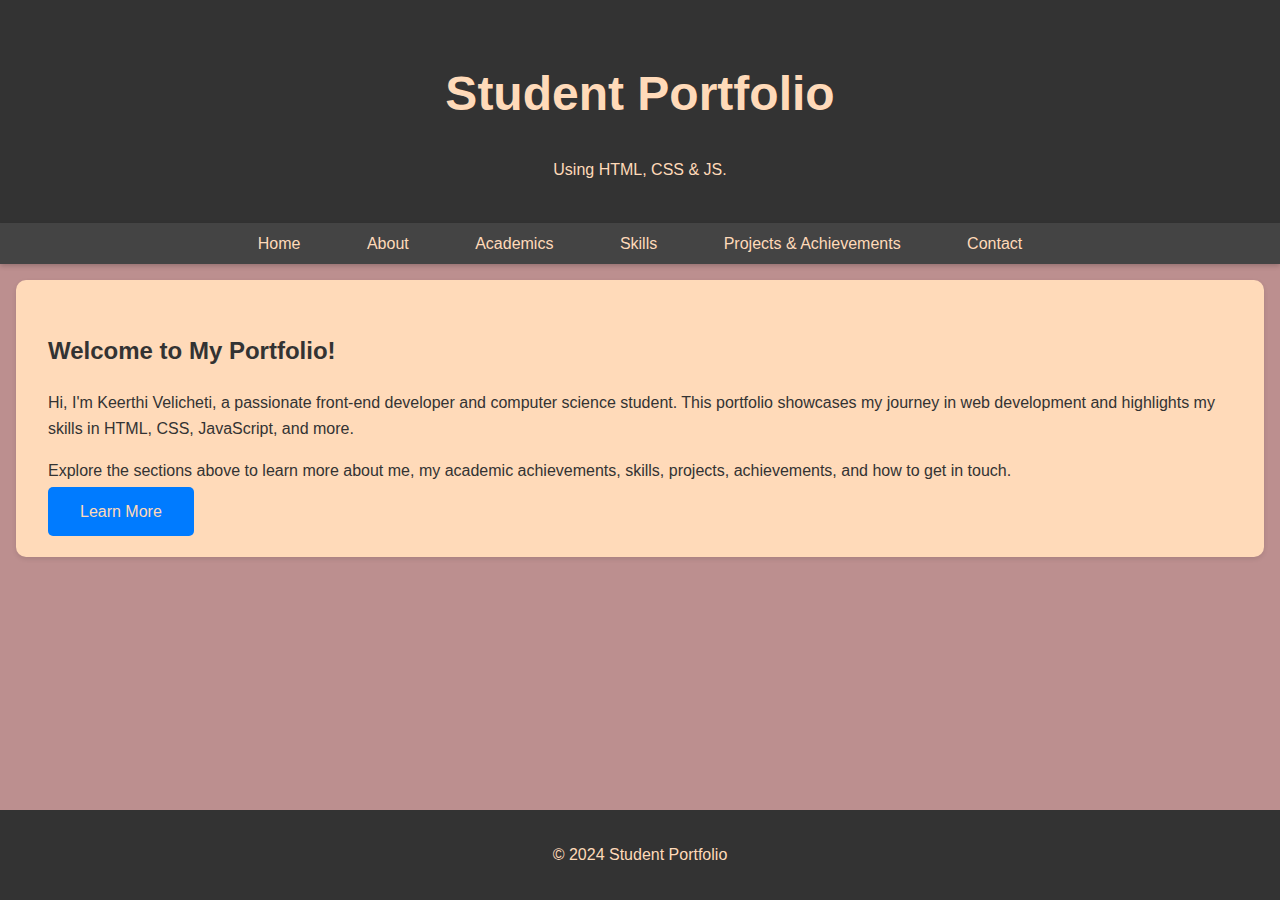
<file: Portfolio Website/index.html>
<!DOCTYPE html>
<html lang="en">
<head>
    <meta charset="UTF-8">
    <meta name="viewport" content="width=device-width, initial-scale=1.0">
    <title>Student Portfolio - Home</title>
    <link rel="stylesheet" href="styles.css">
</head>
<body>
    <header>
        <div class="header-content">
            <h1>Student Portfolio</h1>
            <p>Using HTML, CSS & JS.</p>
        </div>
    </header>
    <nav>
        <ul>
            <li><a href="index.html">Home</a></li>
            <li><a href="about.html">About</a></li>
            <li><a href="academics.html">Academics</a></li>
            <li><a href="skills.html">Skills</a></li>
            <li><a href="projects.html">Projects & Achievements</a></li>
            <li><a href="contact.html">Contact</a></li>
        </ul>
    </nav>
    <section id="home" class="hero">
        <div class="section-content">
            <h2>Welcome to My Portfolio!</h2>
            <p>Hi, I'm Keerthi Velicheti, a passionate front-end developer and computer science student. This portfolio showcases my journey in web development and highlights my skills in HTML, CSS, JavaScript, and more.</p>
            <p>Explore the sections above to learn more about me, my academic achievements, skills, projects, achievements, and how to get in touch.</p>
            <a href="about.html" class="cta-button">Learn More</a>
        </div>
    </section>
    <footer>
        <p>&copy; 2024 Student Portfolio</p>
    </footer>
</body>
</html>
</file>
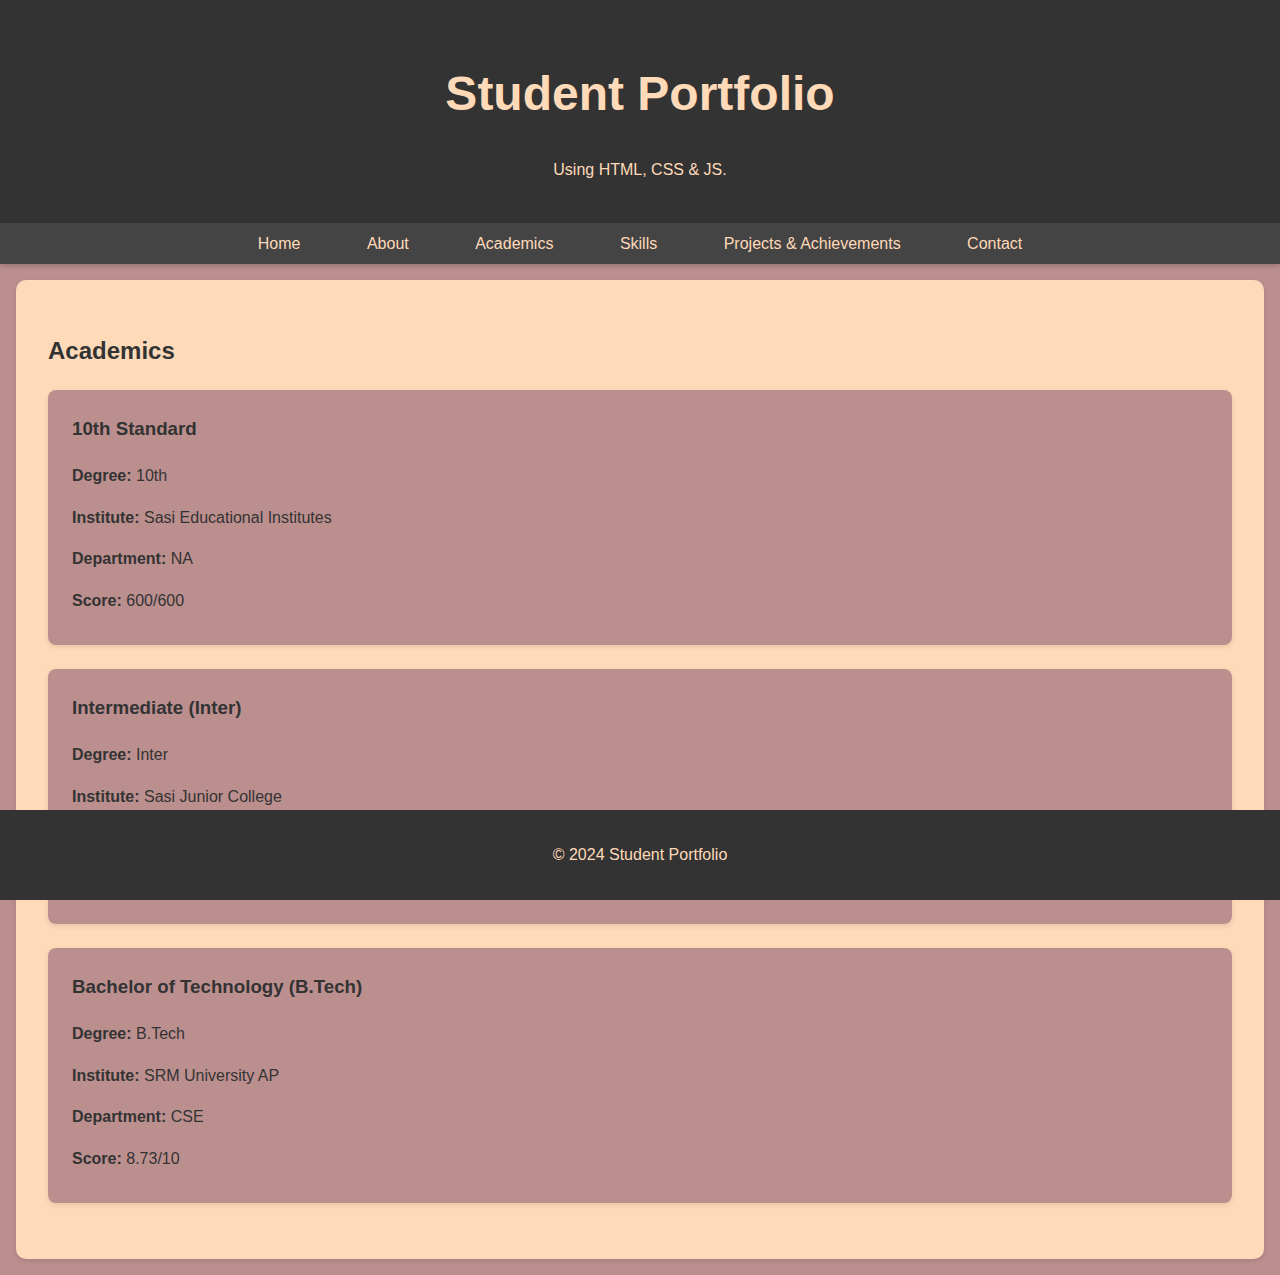
<file: Portfolio Website/academics.html>
<!DOCTYPE html>
<html lang="en">
<head>
    <meta charset="UTF-8">
    <meta name="viewport" content="width=device-width, initial-scale=1.0">
    <title>Academics - Student Portfolio</title>
    <link rel="stylesheet" href="styles.css">
</head>
<body>
    <header>
        <div class="header-content">
            <h1>Student Portfolio</h1>
            <p>Using HTML, CSS & JS.</p>
        </div>
    </header>
    <nav>
        <ul>
            <li><a href="index.html">Home</a></li>
            <li><a href="about.html">About</a></li>
            <li><a href="academics.html">Academics</a></li>
            <li><a href="skills.html">Skills</a></li>
            <li><a href="projects.html">Projects & Achievements</a></li>
            <li><a href="contact.html">Contact</a></li>
        </ul>
    </nav>
    <section id="academics">
        <div class="section-content">
            <h2>Academics</h2>
            <div class="academic-item">
                <h3>10th Standard</h3>
                <p><strong>Degree:</strong> 10th</p>
                <p><strong>Institute:</strong> Sasi Educational Institutes</p>
                <p><strong>Department:</strong> NA</p>
                <p><strong>Score:</strong> 600/600</p>
            </div>
            <div class="academic-item">
                <h3>Intermediate (Inter)</h3>
                <p><strong>Degree:</strong> Inter</p>
                <p><strong>Institute:</strong> Sasi Junior College</p>
                <p><strong>Department:</strong> MPC</p>
                <p><strong>Score:</strong> 972/1000</p>
            </div>
            <div class="academic-item">
                <h3>Bachelor of Technology (B.Tech)</h3>
                <p><strong>Degree:</strong> B.Tech</p>
                <p><strong>Institute:</strong> SRM University AP</p>
                <p><strong>Department:</strong> CSE</p>
                <p><strong>Score:</strong> 8.73/10</p>
            </div>
        </div>
    </section>
    <footer>
        <p>&copy; 2024 Student Portfolio</p>
    </footer>
</body>
</html>
</file>
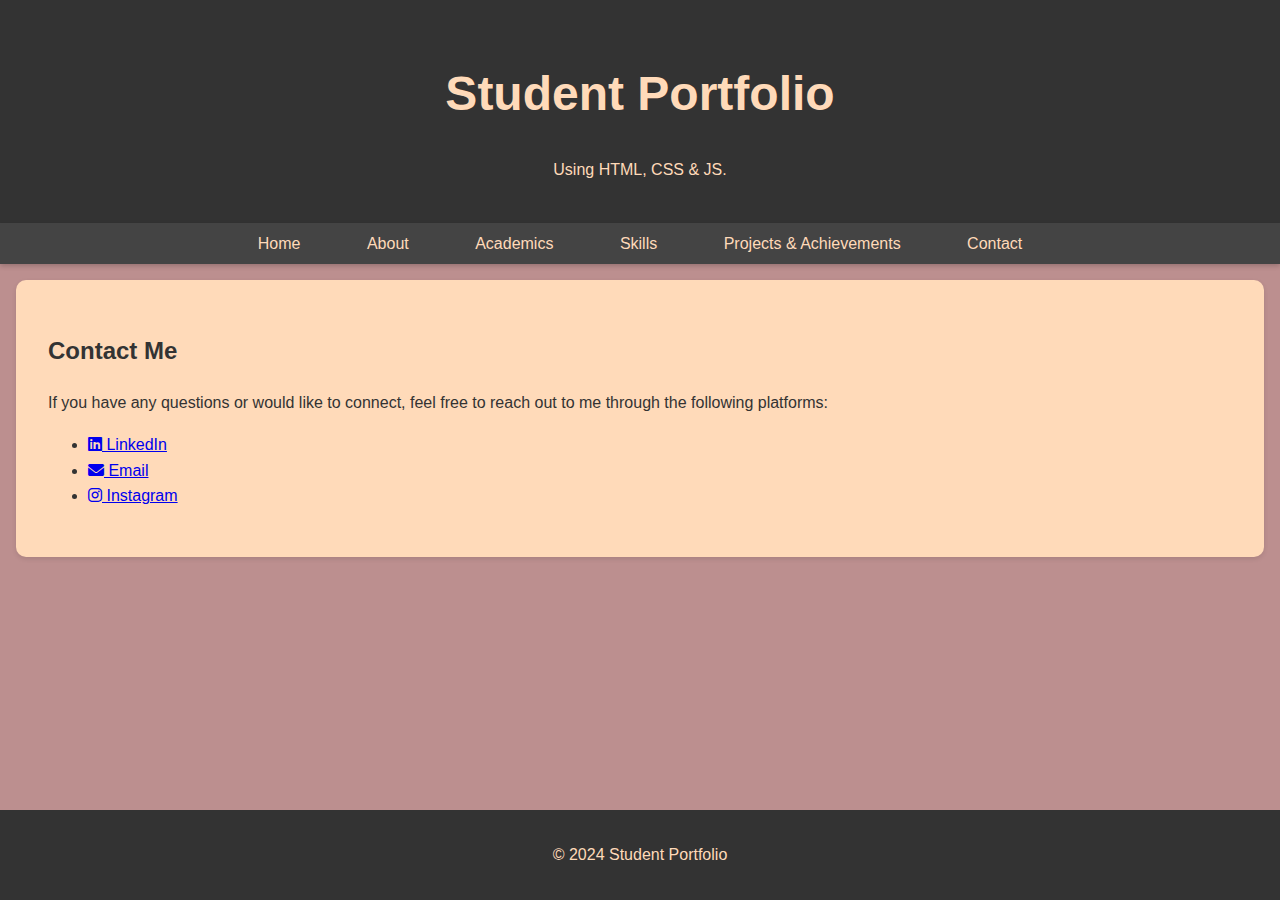
<file: Portfolio Website/contact.html>
<!DOCTYPE html>
<html lang="en">
<head>
    <meta charset="UTF-8">
    <meta name="viewport" content="width=device-width, initial-scale=1.0">
    <title>Contact - Student Portfolio</title>
    <link rel="stylesheet" href="styles.css">
    <link rel="stylesheet" href="https://cdnjs.cloudflare.com/ajax/libs/font-awesome/6.0.0-beta3/css/all.min.css">
</head>
<body>
    <header>
        <div class="header-content">
            <h1>Student Portfolio</h1>
            <p>Using HTML, CSS & JS.</p>
        </div>
    </header>
    <nav>
        <ul>
            <li><a href="index.html">Home</a></li>
            <li><a href="about.html">About</a></li>
            <li><a href="academics.html">Academics</a></li>
            <li><a href="skills.html">Skills</a></li>
            <li><a href="projects.html">Projects & Achievements</a></li>
            <li><a href="contact.html">Contact</a></li>
        </ul>
    </nav>
    <section id="contact">
        <div class="section-content">
            <h2>Contact Me</h2>
            <p>If you have any questions or would like to connect, feel free to reach out to me through the following platforms:</p>
            <ul class="contact-list">
                <li><a href="https://www.linkedin.com/in/keerthi-velicheti/" target="_blank"><i class="fab fa-linkedin"></i> LinkedIn</a></li>
                <li><a href="mailto:velichetikeerthi@gmail.com"><i class="fas fa-envelope"></i> Email</a></li>
                <li><a href="https://www.instagram.com/keerthiii_18/" target="_blank"><i class="fab fa-instagram"></i> Instagram</a></li>
            </ul>
        </div>
    </section>
    <footer>
        <p>&copy; 2024 Student Portfolio</p>
    </footer>
</body>
</html>
</file>
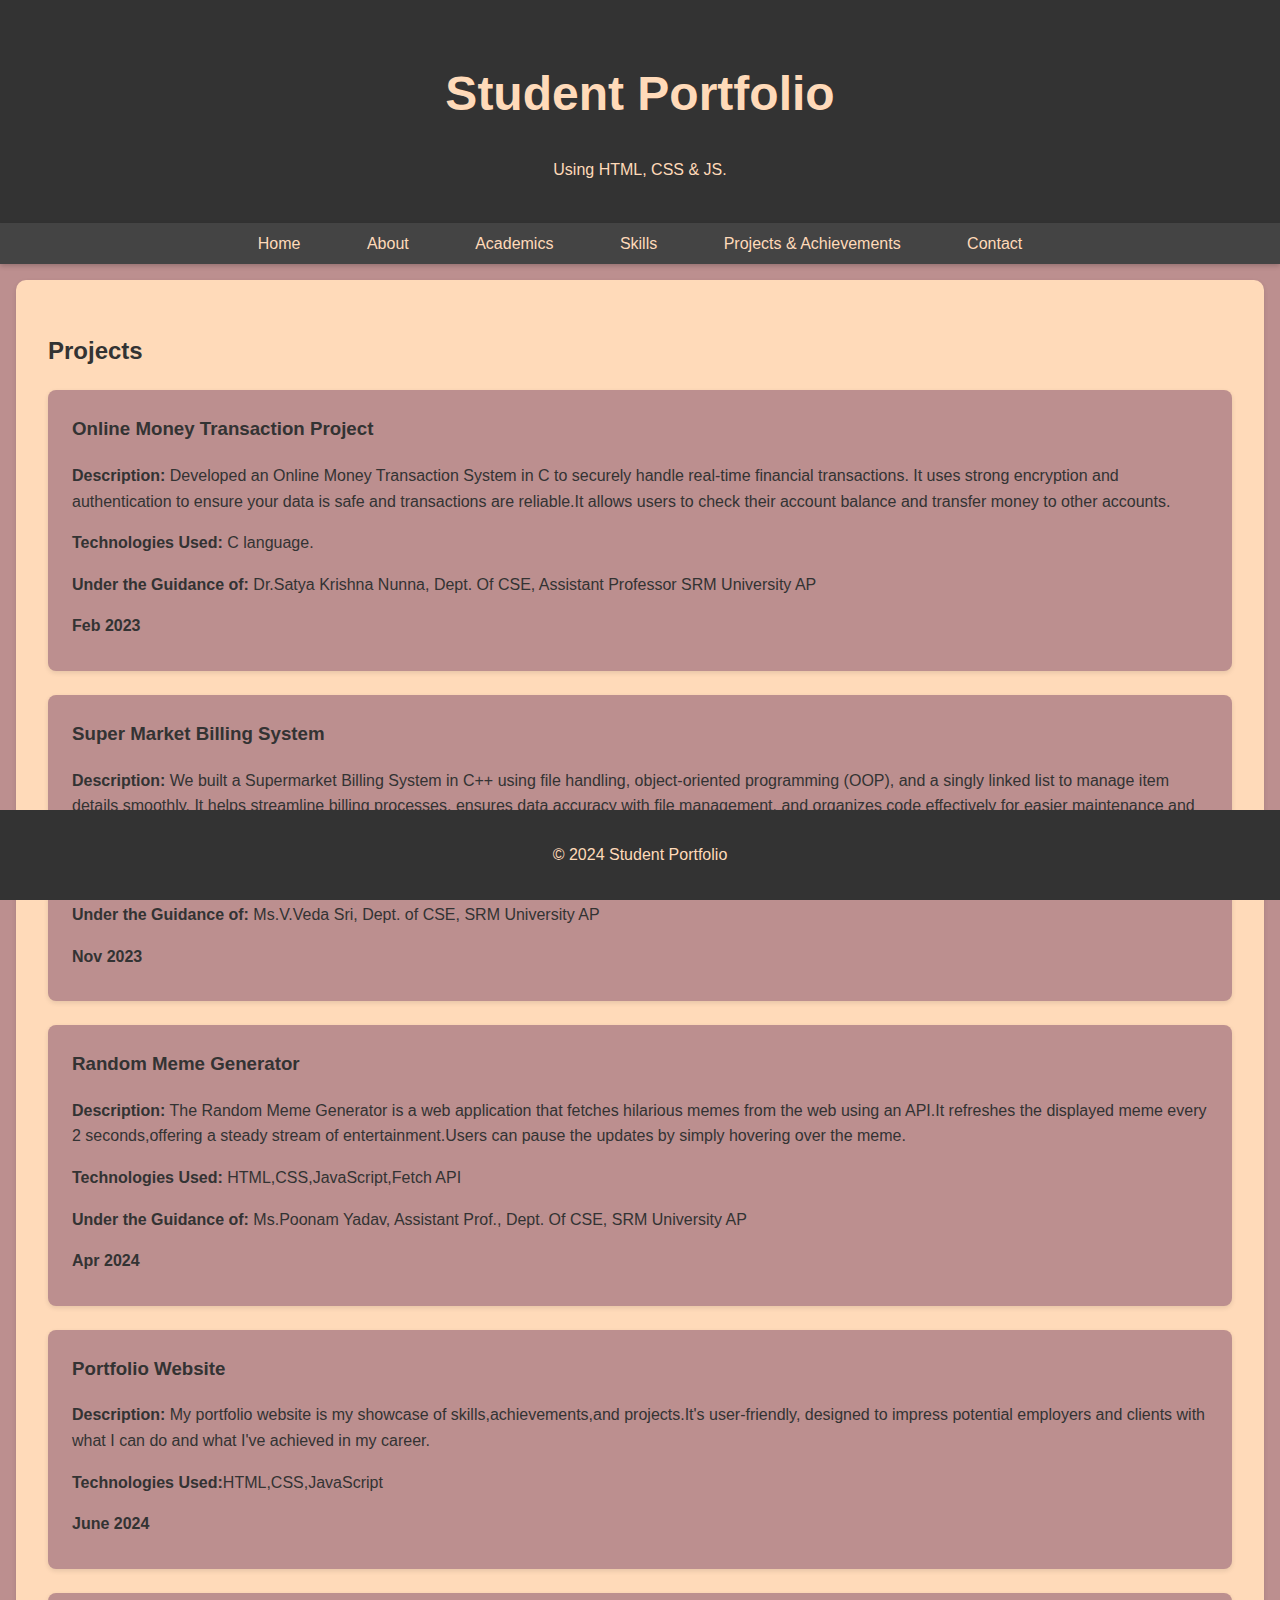
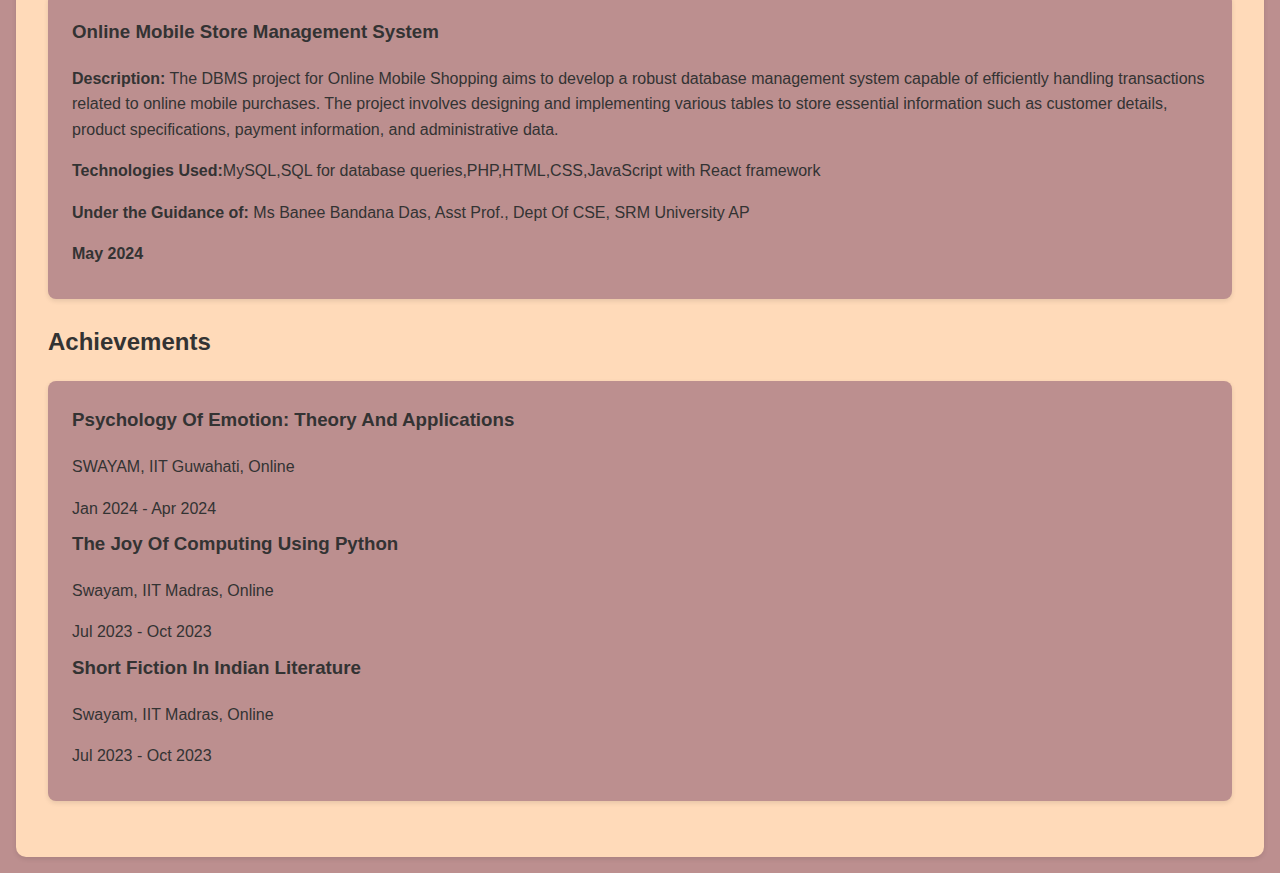
<file: Portfolio Website/projects.html>
<!DOCTYPE html>
<html lang="en">
<head>
    <meta charset="UTF-8">
    <meta name="viewport" content="width=device-width, initial-scale=1.0">
    <title>Projects & Achievements - Student Portfolio</title>
    <link rel="stylesheet" href="styles.css">
</head>
<body>
    <header>
        <div class="header-content">
            <h1>Student Portfolio</h1>
            <p>Using HTML, CSS & JS.</p>
        </div>
    </header>
    <nav>
        <ul>
            <li><a href="index.html">Home</a></li>
            <li><a href="about.html">About</a></li>
            <li><a href="academics.html">Academics</a></li>
            <li><a href="skills.html">Skills</a></li>
            <li><a href="projects.html">Projects & Achievements</a></li>
            <li><a href="contact.html">Contact</a></li>
        </ul>
    </nav>
    <section id="projects">
        <div class="section-content">
            <h2>Projects</h2>
            
            <div class="project-item">
                <h3>Online Money Transaction Project</h3>
                <p><strong>Description:</strong> Developed an Online Money Transaction System in C to securely handle real-time financial transactions. It uses strong encryption and authentication to ensure your data is safe and transactions are reliable.It allows users to check their account balance and transfer money to other accounts. </p>
                <p><strong>Technologies Used:</strong> C language.</p>
                <p><strong>Under the Guidance of:</strong> Dr.Satya Krishna Nunna, Dept. Of CSE, Assistant Professor SRM University AP</p>
                <p><strong>Feb 2023</strong></p>
            </div>
            <div class="project-item">
                <h3>Super Market Billing System</h3>
                <p><strong>Description:</strong> We built a Supermarket Billing System in C++ using file handling, object-oriented programming (OOP), and a singly linked list to manage item details smoothly. It helps streamline billing processes, ensures data accuracy with file management, and organizes code effectively for easier maintenance and expansion</p>
                <p><strong>Technologies Used:</strong> C++,File handling,OOP concepts,Dynamic data management using linked list.</p>
                <p><strong>Under the Guidance of:</strong> Ms.V.Veda Sri, Dept. of CSE, SRM University AP</p>
                <p><strong>Nov 2023</strong></p>
            </div>
            <div class="project-item">
                <h3>Random Meme Generator</h3>
                <p><strong>Description:</strong> The Random Meme Generator is a web application that fetches hilarious memes from the web using an API.It refreshes the displayed meme every 2 seconds,offering a steady stream of entertainment.Users can pause the updates by simply hovering over the meme.</p>
                <p><strong>Technologies Used:</strong> HTML,CSS,JavaScript,Fetch API</p>
                <p><strong>Under the Guidance of:</strong> Ms.Poonam Yadav, Assistant Prof., Dept. Of CSE, SRM University AP</p>
                <p><strong>Apr 2024</strong></p>
            </div>
            <div class="project-item">
                <h3>Portfolio Website</h3>
                <p><strong>Description:</strong> My portfolio website is my showcase of skills,achievements,and projects.It's user-friendly, designed to impress potential employers and clients with what I can do and what I've achieved in my career.</p>
                <p><strong>Technologies Used:</strong>HTML,CSS,JavaScript</p>
                <p><strong>June 2024</strong></p>
            </div>
            <div class="project-item">
                <h3>Online Mobile Store Management System</h3>
                <p><strong>Description:</strong> The DBMS project for Online Mobile Shopping aims to develop a robust database management system capable of efficiently handling transactions related to online mobile purchases. The project involves designing and implementing various tables to store essential information such as customer details, product specifications, payment information, and administrative data.</p>
                <p><strong>Technologies Used:</strong>MySQL,SQL for database queries,PHP,HTML,CSS,JavaScript with React framework</p>
                <p><strong>Under the Guidance of:</strong> Ms Banee Bandana Das, Asst Prof., Dept Of CSE, SRM University AP</p>
                <p><strong>May 2024</strong></p>
            </div>
            <h2>Achievements</h2>
            <div class="achievement-item">
                <h3>Psychology Of Emotion: Theory And Applications</h3>
                <p>SWAYAM, IIT Guwahati, Online</p>
                <p>Jan 2024 - Apr 2024</p>
                <h3>The Joy Of Computing Using Python</h3>
                <p>Swayam, IIT Madras, Online</p>
                <p>Jul 2023 - Oct 2023</p>
                <h3>Short Fiction In Indian Literature</h3>
                <p>Swayam, IIT Madras, Online</p>
                <p>Jul 2023 - Oct 2023</p>
            </div>

        </div>
    </section>
    <footer>
        <p>&copy; 2024 Student Portfolio</p>
    </footer>
</body>
</html>
</file>
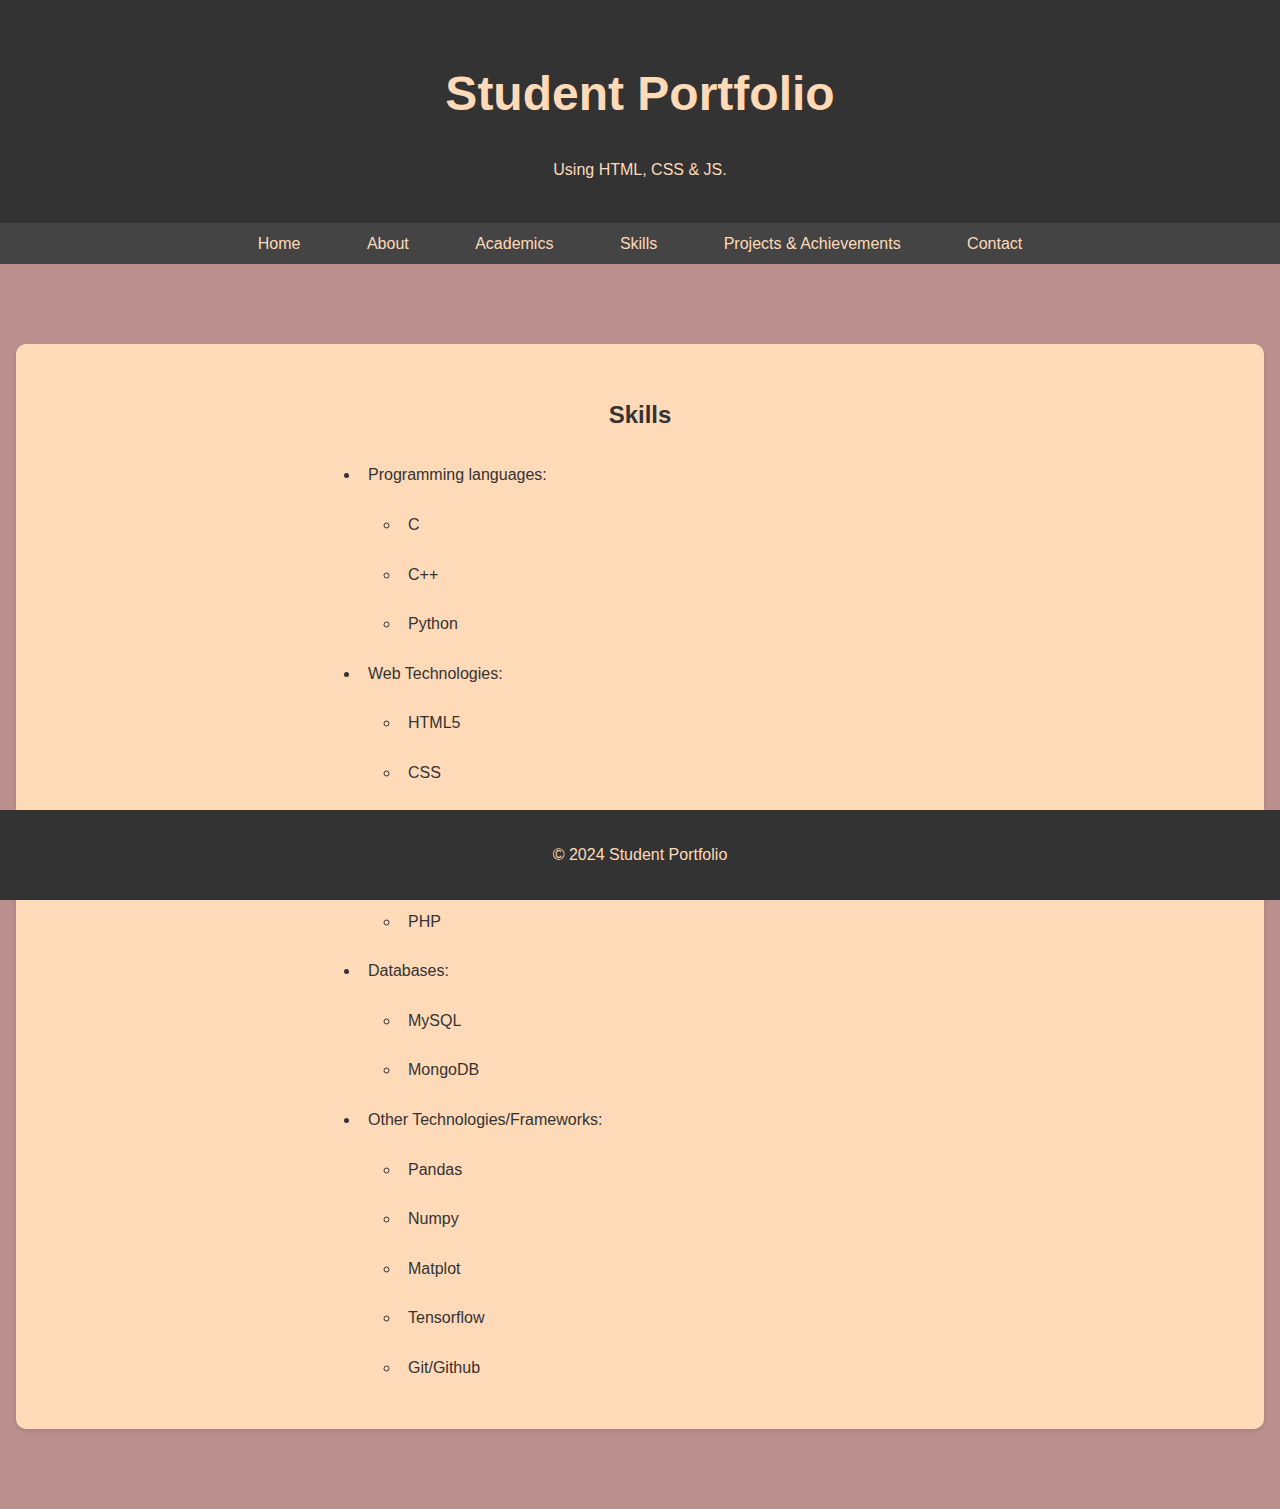
<file: Portfolio Website/skills.html>
<!DOCTYPE html>
<html lang="en">
<head>
    <meta charset="UTF-8">
    <meta name="viewport" content="width=device-width, initial-scale=1.0">
    <title>Skills - Student Portfolio</title>
    <link rel="stylesheet" href="styles.css">
</head>
<body>
    <header>
        <div class="header-content">
            <h1>Student Portfolio</h1>
            <p>Using HTML, CSS & JS.</p>
        </div>
    </header>
    <nav>
        <ul>
            <li><a href="index.html">Home</a></li>
            <li><a href="about.html">About</a></li>
            <li><a href="academics.html">Academics</a></li>
            <li><a href="skills.html">Skills</a></li>
            <li><a href="projects.html">Projects & Achievements</a></li>
            <li><a href="contact.html">Contact</a></li>
        </ul>
    </nav>
    <section id="skills">
        <div class="section-content">
            <h2>Skills</h2>
            <ul>
                <li>Programming languages:</li>
                <ul>
                    <li>C</li>
                    <li>C++</li>
                    <li>Python</li>
                </ul>
                <li>Web Technologies:</li>
                <ul>
                    <li>HTML5</li>
                    <li>CSS</li>
                    <li>JavaScript</li>
                    <li>React JS</li>
                    <li>PHP</li>
                </ul>
                <li>Databases:</li>
                <ul>
                    <li>MySQL</li>
                    <li>MongoDB</li>
                </ul>
                <li>Other Technologies/Frameworks:</li>
                <ul>
                    <li>Pandas</li>
                    <li> Numpy</li>
                    <li>Matplot</li>
                    <li>Tensorflow</li>
                    <li>Git/Github</li>
                </ul>
            </ul>
        </div>
    </section>
    <footer>
        <p>&copy; 2024 Student Portfolio</p>
    </footer>
</body>
</html>
</file>
<file: Portfolio Website/styles.css>
body {
    font-family: 'Arial', sans-serif;
    margin: 0;
    padding: 0;
    background-color: rosybrown;
    color: #333;
    line-height: 1.6;
}
header {
    background-color: #333; 
    color: peachpuff; 
    text-align: center;
    padding: 1.5em 0;
}
.header-content h1 {
    font-size: 3rem; 
    margin-bottom: 0.5em;
}
nav {
    background-color: #444; 
    color: peachpuff; 
    text-align: center;
    padding: 0.5em 0;
    box-shadow: 0 2px 5px rgba(0, 0, 0, 0.2);
}
nav ul {
    list-style-type: none;
    padding: 0;
    margin: 0;
}
nav ul li {
    display: inline-block; 
    margin: 0 15px;
}
nav ul li a {
    color: peachpuff; 
    text-decoration: none;
    padding: 0.5em 1em; 
    transition: background-color 0.3s, color 0.3s; 
}
nav ul li a:hover {
    background-color: #007bff; 
    color: peachpuff; 
    border-radius: 5px; 
}
footer {
    background-color: #333; 
    color: peachpuff; 
    text-align: center;
    padding: 1em 0;
    position: fixed;
    bottom: 0;
    width: 100%;
}
.section-content {
    background-color: peachpuff; 
    padding: 2rem;
    margin: 1rem;
    border-radius: 10px;
    box-shadow: 0 2px 5px rgba(0, 0, 0, 0.1); 
}
#about {
    background-color:rosybrown; 
    padding: 4rem 0; 
    text-align: center;
}
#about .section-content {
    max-width: 800px;
    margin: 0 auto;
}
#about .profile-image img {
    max-width: 100%;
    border-radius: 50%;
    box-shadow: 0 4px 8px rgba(0, 0, 0, 0.1); 
    transition: transform 0.3s ease-in-out; 
}
#about .profile-image img:hover {
    transform:scale(1.1); 
}
.academic-item {
    background-color: rosybrown;
    padding: 1.5rem;
    margin-bottom: 1.5rem;
    border-radius: 8px;
    box-shadow: 0 2px 5px rgba(0, 0, 0, 0.1);
}
.academic-item h3 {
    margin-top: 0;
}
.academic-item p {
    margin-bottom: 0.5rem;
}
#skills {
    background-color: rosybrown; 
    padding: 4rem 0; 
    text-align: center;
}
#skills ul {
    text-align: left; 
    max-width: 600px; 
    margin: 0 auto; 
}
#skills ul li {
    background-color: peachpuff; 
    padding: 0.5rem;
    margin-bottom: 0.5rem;
    border-radius: 5px;
    transition: transform 0.3s ease-in-out; 
}
#skills ul li:hover {
    transform: scale(1.05); 
}
.cta-button {
    background-color: #007bff;
    color: peachpuff;
    text-decoration: none;
    padding: 1em 2em;
    border-radius: 5px;
    transition: background-color 0.3s;
}
.cta-button:hover {
    background-color: #0056b3;
}
.project-item, .achievement-item {
    background-color: rosybrown;
    padding: 1.5rem;
    margin-bottom: 1.5rem;
    border-radius: 8px;
    box-shadow: 0 2px 5px rgba(0, 0, 0, 0.1);
}
.project-item h3, .achievement-item h3 {
    margin-top: 0;
}
.project-item p, .achievement-item p {
    margin-bottom: 0.5rem;
}
</file>
